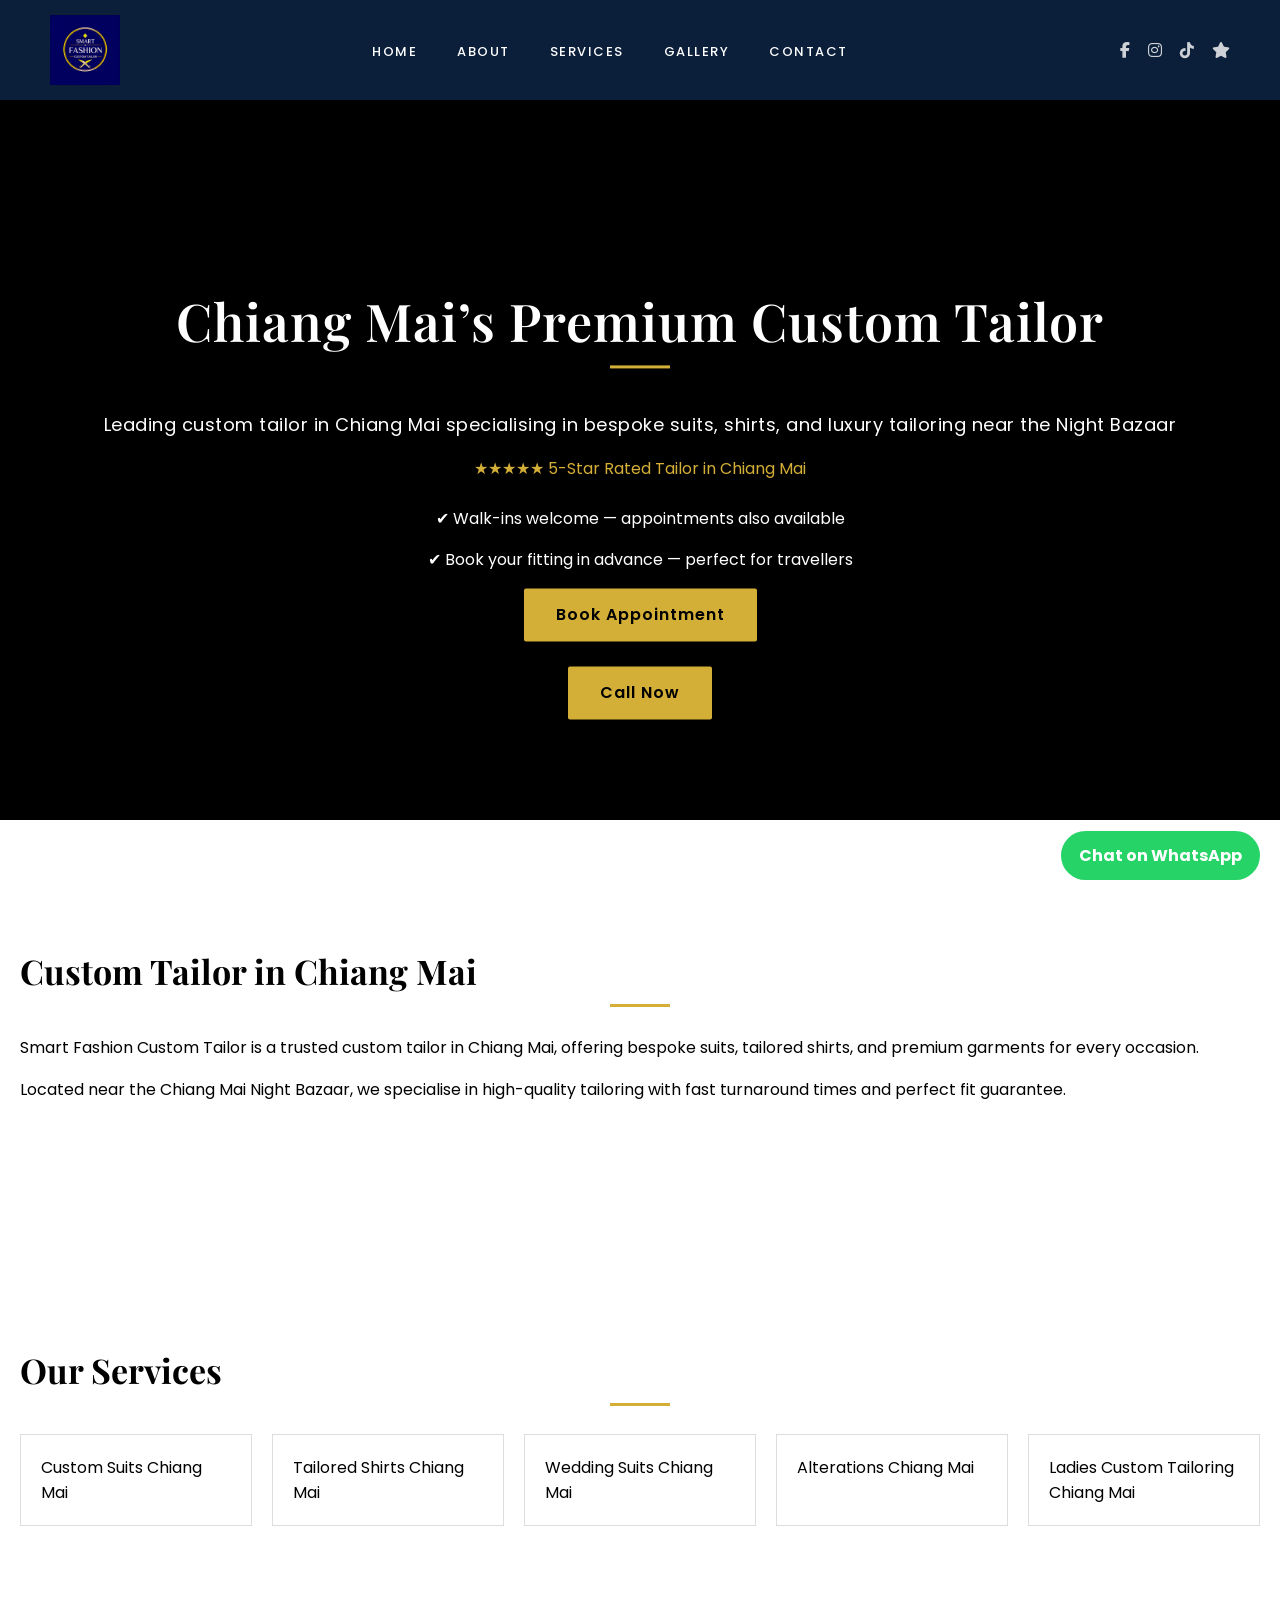
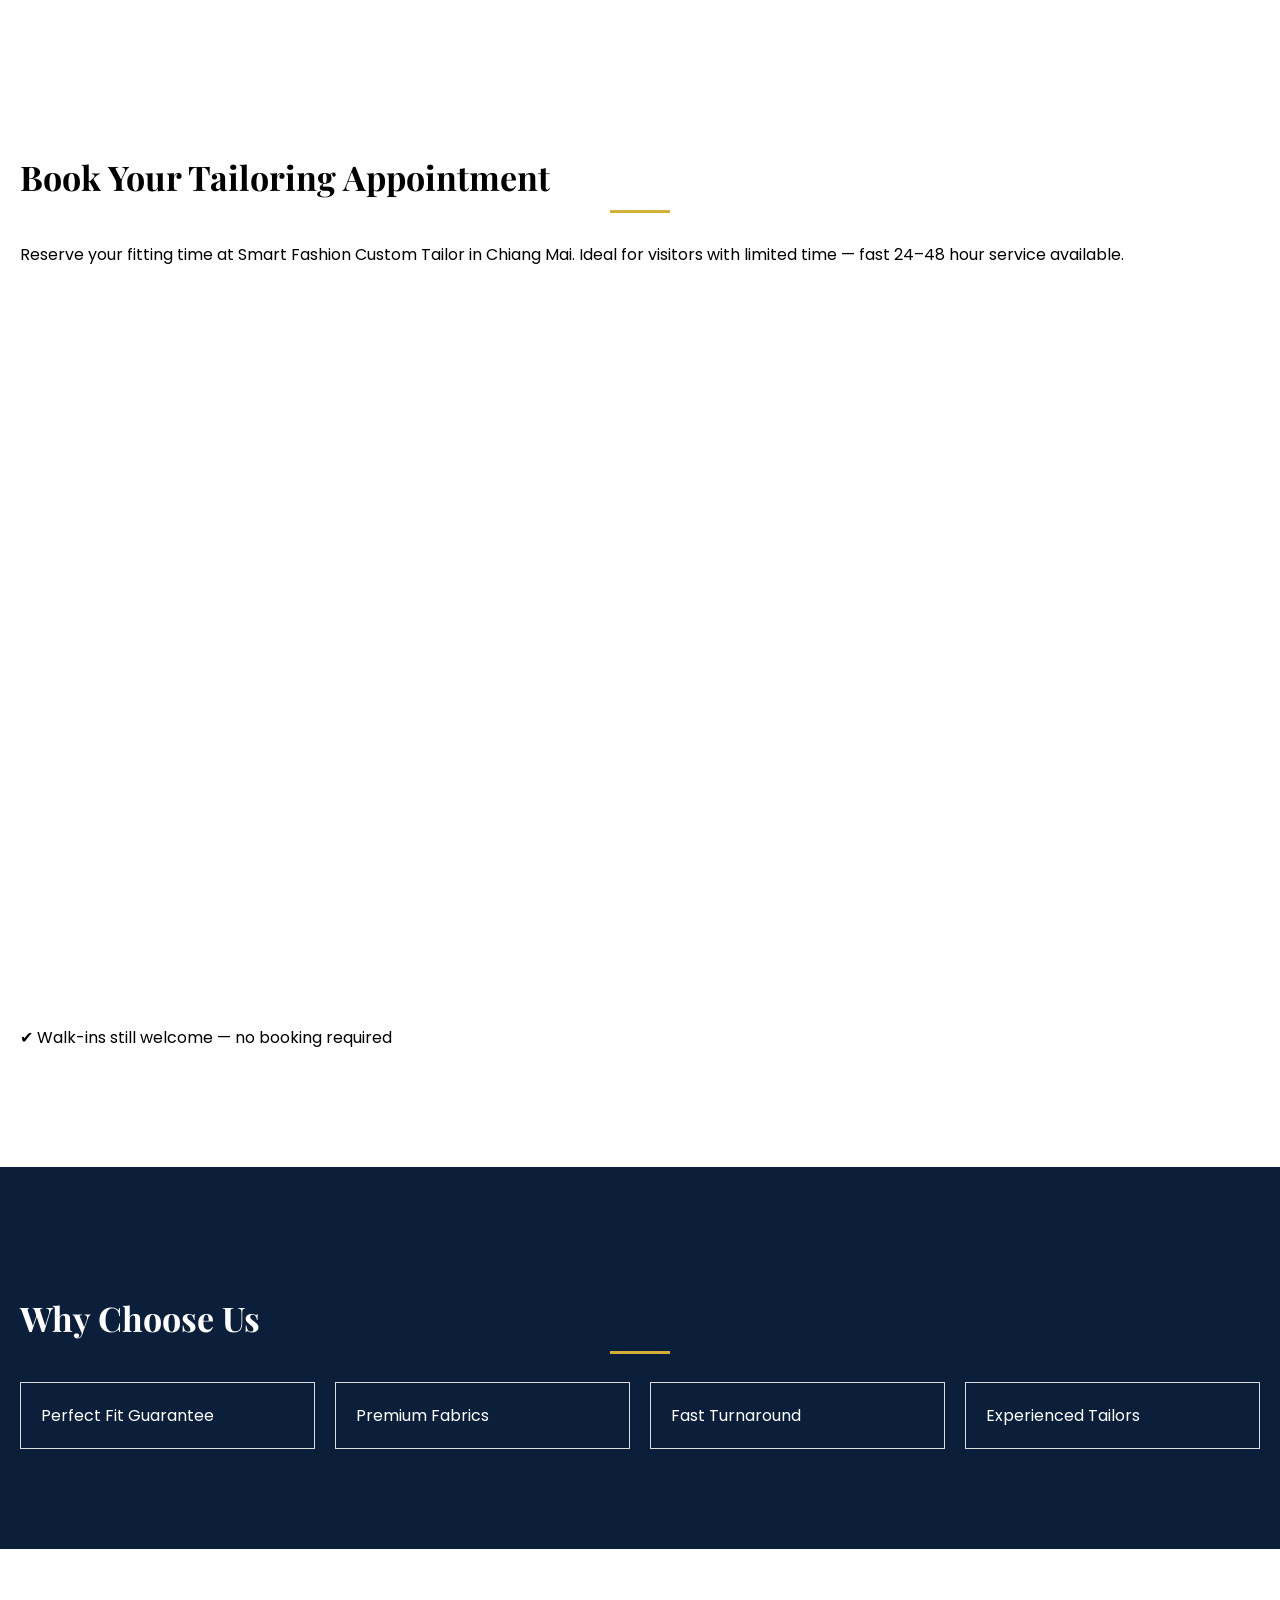
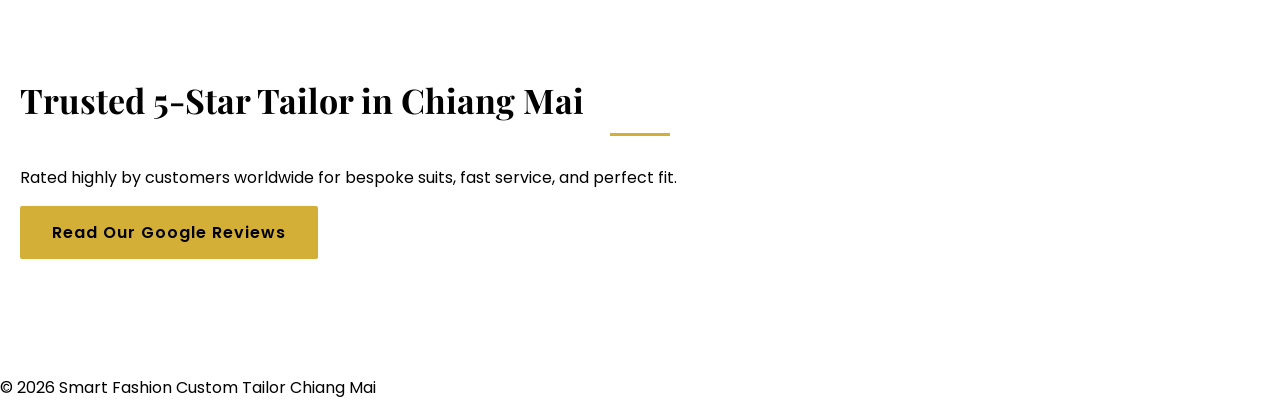
<file: index.html>
<!DOCTYPE html>
<html lang="en">
<head>
<meta charset="UTF-8">
<meta name="viewport" content="width=device-width, initial-scale=1.0">

<title>Custom Tailor Chiang Mai | Smart Fashion Custom Tailor</title>

<meta name="description" content="Premium custom tailor in Chiang Mai. Bespoke suits, shirts, and wedding tailoring with perfect fit in 24–48 hours. Visit Smart Fashion Custom Tailor today.">

<meta name="robots" content="index, follow">
  
<link rel="stylesheet" href="style.css">

<link href="https://fonts.googleapis.com/css2?family=Playfair+Display:wght@500;600&family=Poppins:wght@300;400;500&display=swap" rel="stylesheet">
<link rel="stylesheet" href="https://cdnjs.cloudflare.com/ajax/libs/font-awesome/6.5.0/css/all.min.css">
</head>

<body>

<header class="header">
  <img src="logo.jpg" alt="Smart Fashion Custom Tailor Logo" class="logo">

  <nav>
    <a href="index.html">Home</a>
    <a href="about.html">About</a>
    <a href="services.html">Services</a>
    <a href="gallery.html">Gallery</a>
    <a href="contact.html">Contact</a>
  </nav>

  <div class="socials">
    <a href="https://www.facebook.com/SmartFasionCustomTailor" target="_blank">
      <i class="fab fa-facebook-f"></i>
    </a>

    <a href="https://www.instagram.com/smart_fasion_custom_tailor/" target="_blank">
      <i class="fab fa-instagram"></i>
    </a>

    <a href="https://www.tiktok.com/@smartfashionchiangmai" target="_blank">
      <i class="fab fa-tiktok"></i>
    </a>

    <a href="https://www.tripadvisor.com/Attraction_Review-g293917-d8858176-Reviews-Smart_Fashion_Custom_Tailor-Chiang_Mai.html" target="_blank">
      <i class="fas fa-star"></i>
    </a>
  </div>
</header>

<section class="hero">

  <video autoplay muted loop playsinline webkit-playsinline class="hero-video" preload="auto">
    <source src="hero.mp4" type="video/mp4">
  </video>

  <div class="overlay"></div>

  <div class="hero-content">
    <h2>Chiang Mai’s Premium Custom Tailor</h2>

    <p class="subtitle">
      Leading custom tailor in Chiang Mai specialising in bespoke suits, shirts, and luxury tailoring near the Night Bazaar
    </p>

    <p class="trust">
      ★★★★★ 5-Star Rated Tailor in Chiang Mai
    </p>

    <!-- NEW -->
    <p style="margin-top:10px;">
    ✔ Walk-ins welcome — appointments also available
    </p>
    <p style="margin-top:10px;">
  ✔ Book your fitting in advance — perfect for travellers
</p>

   <a href="https://calendly.com/smartfashionchiangmai/30min" target="_blank" class="btn">
  Book Appointment
</a>
  
    <!-- NEW -->
    <br><br>
    <a href="tel:+66836367660" class="btn">Call Now</a>
  </div>

</section>

<section class="section">
  <h2>Custom Tailor in Chiang Mai</h2>

  <p>
    Smart Fashion Custom Tailor is a trusted custom tailor in Chiang Mai, offering bespoke suits, tailored shirts, and premium garments for every occasion.
  </p>

  <p>
    Located near the Chiang Mai Night Bazaar, we specialise in high-quality tailoring with fast turnaround times and perfect fit guarantee.
  </p>
</section>

<section class="section">
  <h2>Our Services</h2>
  <div class="grid">
    <div class="card">Custom Suits Chiang Mai</div>
    <div class="card">Tailored Shirts Chiang Mai</div>
    <div class="card">Wedding Suits Chiang Mai</div>
    <div class="card">Alterations Chiang Mai</div>
    <div class="card">Ladies Custom Tailoring Chiang Mai</div>
  </div>
</section>
<section class="section">
  <h2>Book Your Tailoring Appointment</h2>

  <p>
    Reserve your fitting time at Smart Fashion Custom Tailor in Chiang Mai. 
    Ideal for visitors with limited time — fast 24–48 hour service available.
  </p>

  <iframe 
    src="https://calendly.com/smartfashionchiangmai/30min"
    width="100%" 
    height="700" 
    style="border:none; margin-top:20px;">
  </iframe>
  <p style="margin-top:15px;">
  ✔ Walk-ins still welcome — no booking required
</p>
</section>
<section class="section dark">
  <h2>Why Choose Us</h2>
  <div class="grid">
    <div class="card">Perfect Fit Guarantee</div>
    <div class="card">Premium Fabrics</div>
    <div class="card">Fast Turnaround</div>
    <div class="card">Experienced Tailors</div>
  </div>
</section>

<!-- NEW -->
<section class="section">
  <h2>Trusted 5-Star Tailor in Chiang Mai</h2>

  <p>
    Rated highly by customers worldwide for bespoke suits, fast service, and perfect fit.
  </p>

  <a href="https://www.google.com/maps/place/Smart+Fashion+Custom+Tailor+Chiang+Mai" target="_blank" class="btn">
    Read Our Google Reviews
  </a>
</section>

<a href="https://wa.me/66836367660" class="whatsapp">Chat on WhatsApp</a>
   <script src="https://cdn.botpress.cloud/webchat/v3.6/inject.js"></script>
<script src="https://files.bpcontent.cloud/2026/04/07/02/20260407022443-PZRQ290R.js" defer></script>
<footer>
  <p>© 2026 Smart Fashion Custom Tailor Chiang Mai</p>
</footer>

</body>
</html>
</file>
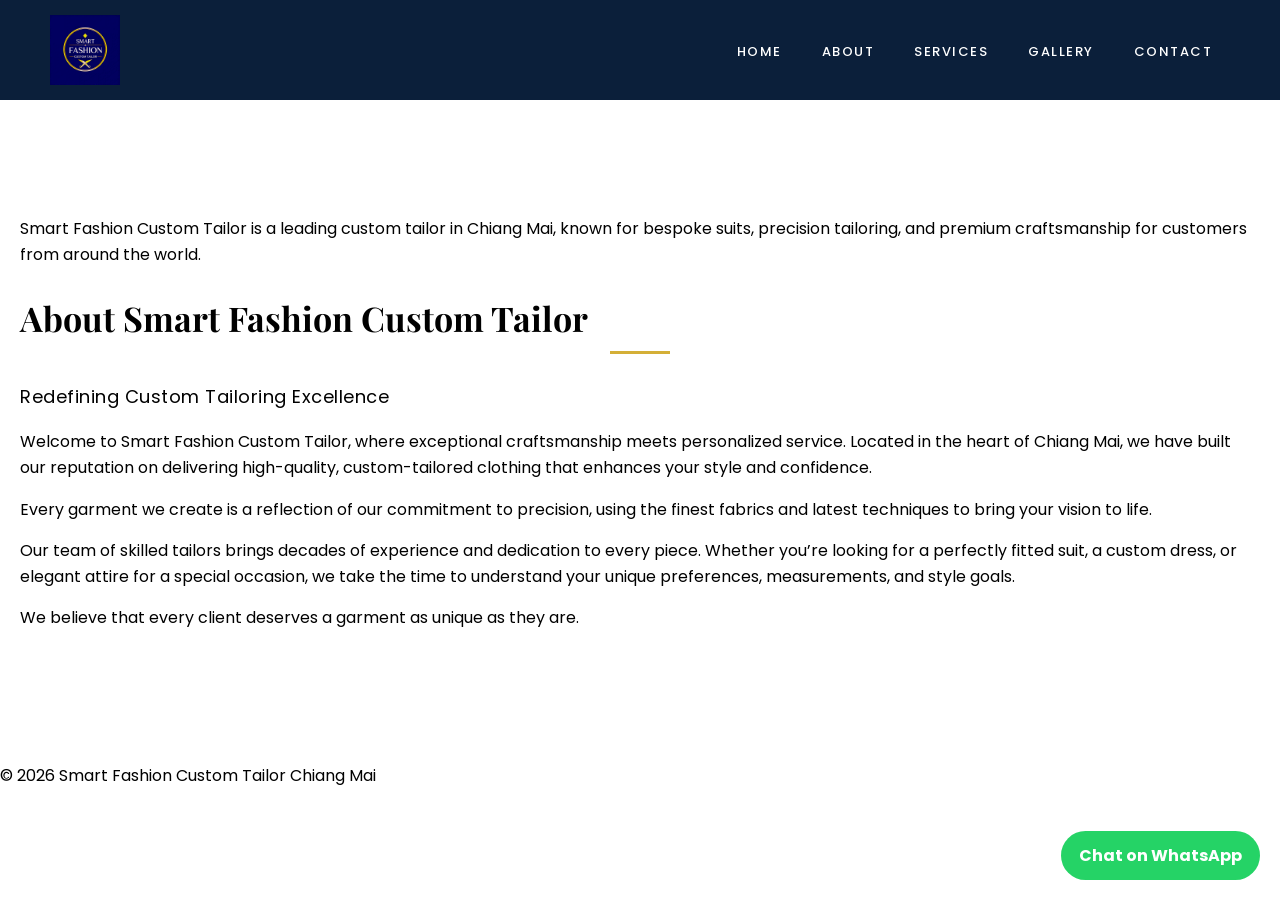
<file: about.html>
<!DOCTYPE html>
<html lang="en">
<head>
<meta charset="UTF-8">
<meta name="viewport" content="width=device-width, initial-scale=1.0">
<title>About Smart Fashion Custom Tailor | Chiang Mai Tailor</title>
  <meta name="description" content="Learn about Smart Fashion Custom Tailor in Chiang Mai. Experienced tailors creating high-quality bespoke suits and garments with precision and care.">
<link rel="stylesheet" href="style.css">
  <link href="https://fonts.googleapis.com/css2?family=Playfair+Display:wght@500;600&family=Poppins:wght@300;400;500&display=swap" rel="stylesheet">
</head>

<body>

<header class="header">
  <img src="logo.jpg" alt="Smart Fashion Custom Tailor Logo" class="logo">

  <nav>
    <a href="index.html">Home</a>
    <a href="about.html">About</a>
    <a href="services.html">Services</a>
    <a href="gallery.html">Gallery</a>
    <a href="contact.html">Contact</a>
  </nav>
</header>

<section class="section">
<p>
  Smart Fashion Custom Tailor is a leading custom tailor in Chiang Mai, known for bespoke suits, precision tailoring, and premium craftsmanship for customers from around the world.
</p>
  <h2>About Smart Fashion Custom Tailor</h2>

  <p class="subtitle">
    Redefining Custom Tailoring Excellence
  </p>

  <p>
    Welcome to Smart Fashion Custom Tailor, where exceptional craftsmanship meets personalized service. 
    Located in the heart of Chiang Mai, we have built our reputation on delivering high-quality, 
    custom-tailored clothing that enhances your style and confidence.
  </p>

  <p>
    Every garment we create is a reflection of our commitment to precision, using the finest fabrics 
    and latest techniques to bring your vision to life.
  </p>

  <p>
    Our team of skilled tailors brings decades of experience and dedication to every piece. Whether 
    you’re looking for a perfectly fitted suit, a custom dress, or elegant attire for a special 
    occasion, we take the time to understand your unique preferences, measurements, and style goals.
  </p>

  <p>
    We believe that every client deserves a garment as unique as they are.
  </p>

</section>
<a href="https://wa.me/66836367660" class="whatsapp">Chat on WhatsApp</a>
   <script src="https://cdn.botpress.cloud/webchat/v3.6/inject.js"></script>
<script src="https://files.bpcontent.cloud/2026/04/07/02/20260407022443-PZRQ290R.js" defer></script>
<footer>
  <p>© 2026 Smart Fashion Custom Tailor Chiang Mai</p>
</footer>

</body>
</html>
</file>
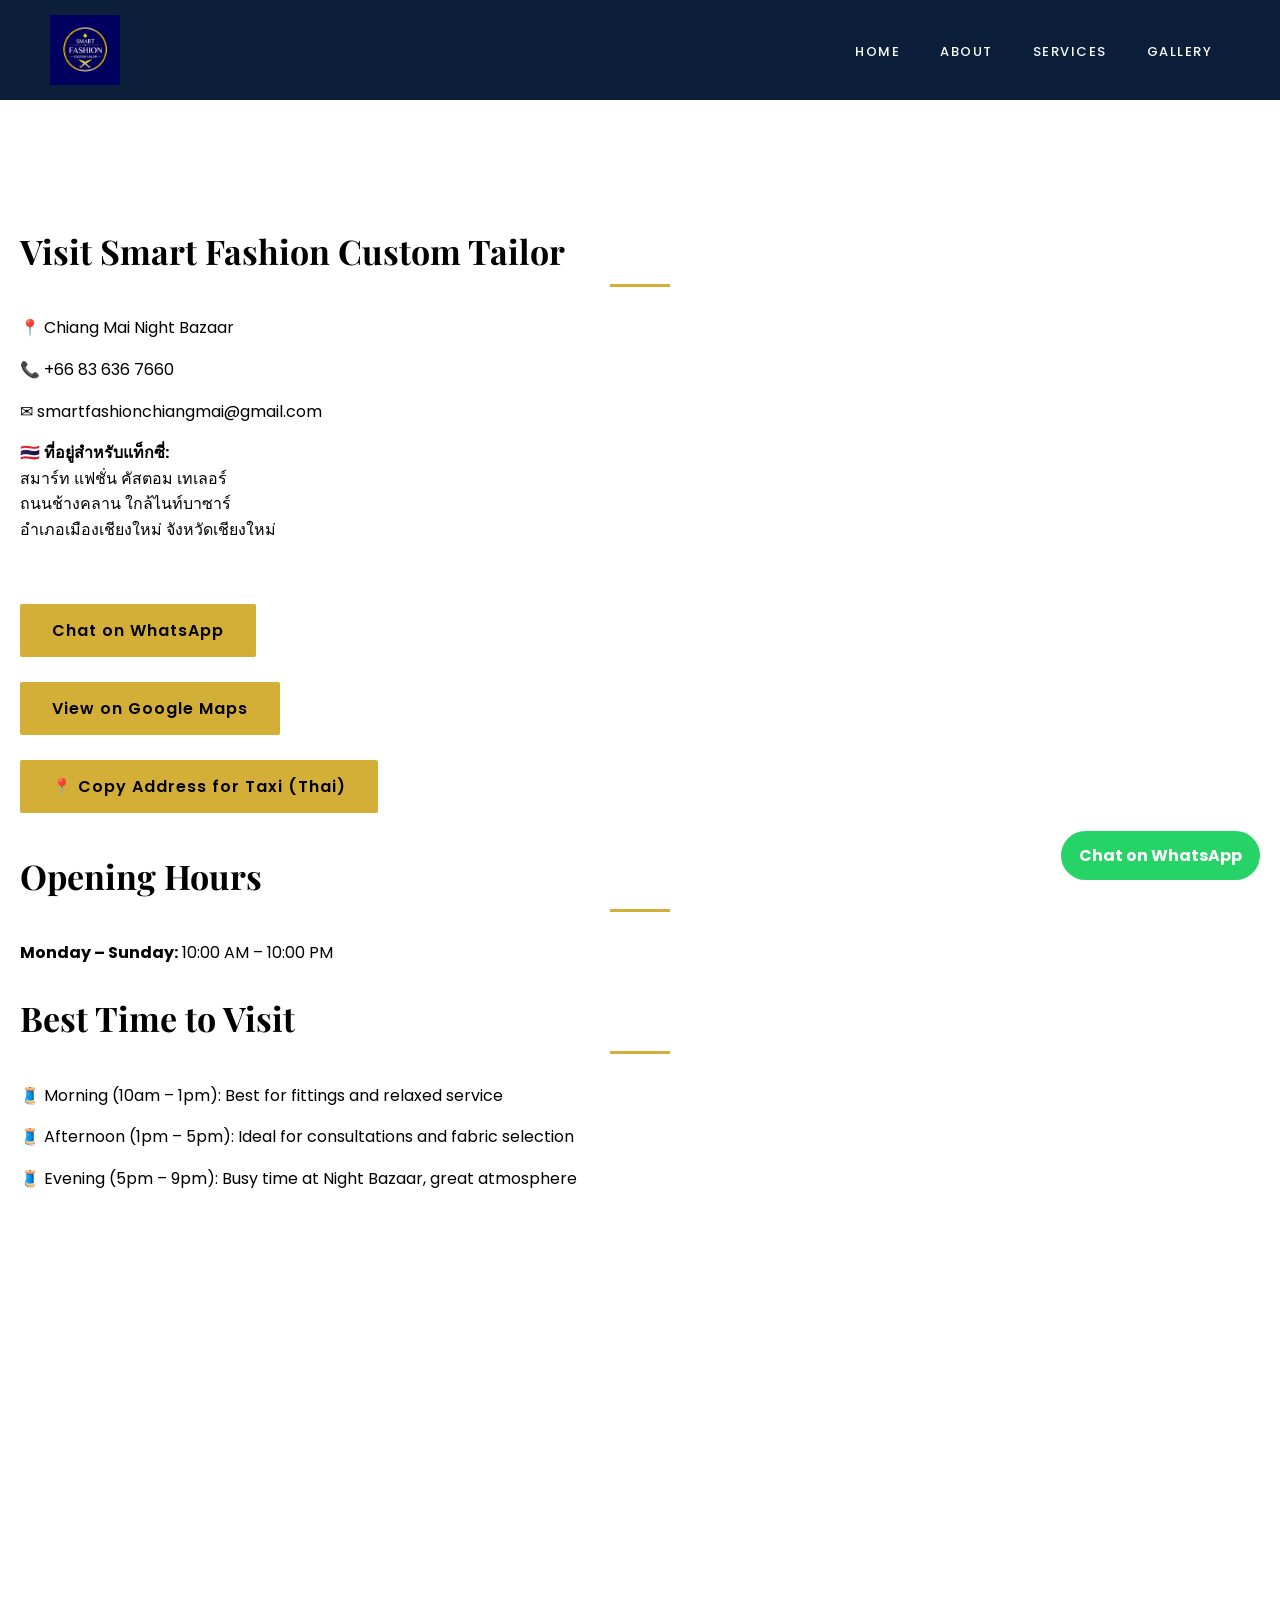
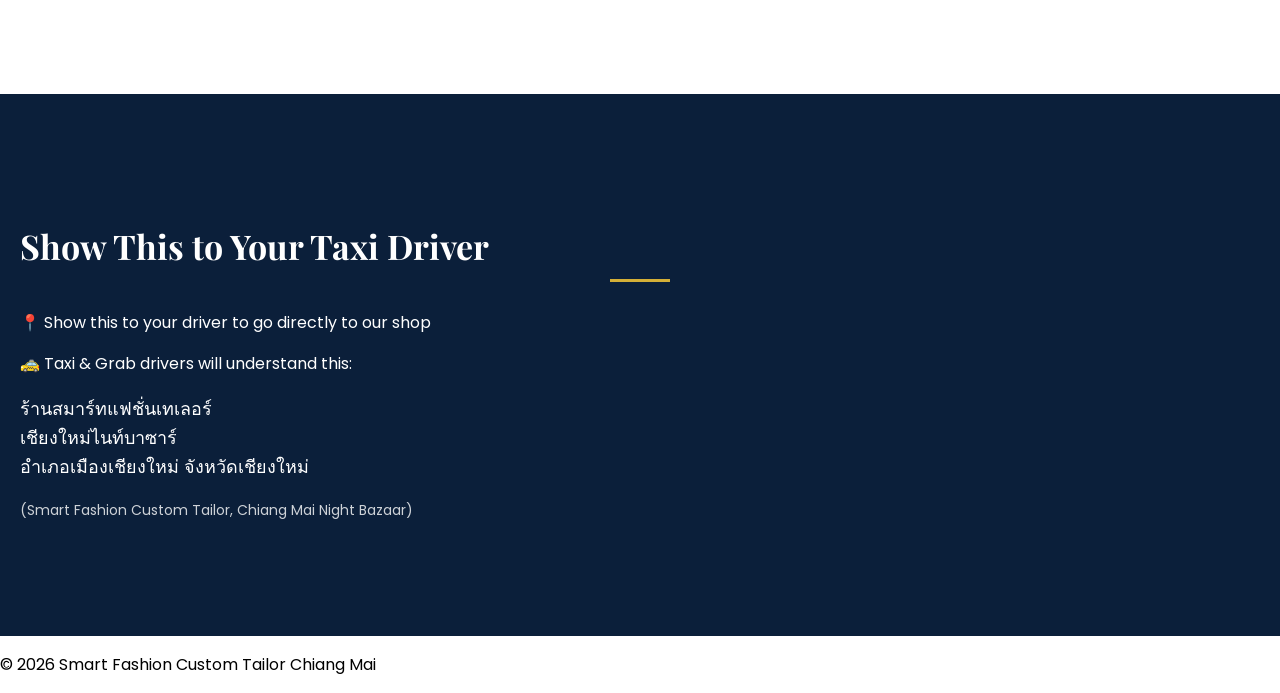
<file: contact.html>
<!DOCTYPE html>
<html lang="en">
<head>
<meta charset="UTF-8">
<meta name="viewport" content="width=device-width, initial-scale=1.0">
<title>Contact Smart Fashion Custom Tailor Chiang Mai</title>

<meta name="description" content="Visit Smart Fashion Custom Tailor in Chiang Mai Night Bazaar. Contact us for custom suits, tailoring services, and appointments.">

<link rel="stylesheet" href="style.css">

<link href="https://fonts.googleapis.com/css2?family=Playfair+Display:wght@500;600&family=Poppins:wght@300;400;500&display=swap" rel="stylesheet">
</head>

<body>

<header class="header">
  <img src="logo.jpg" alt="Smart Fashion Custom Tailor Logo" class="logo">

  <nav>
    <a href="index.html">Home</a>
    <a href="about.html">About</a>
    <a href="services.html">Services</a>
    <a href="gallery.html">Gallery</a>
  </nav>
</header>

<section class="section">
  <h2>Visit Smart Fashion Custom Tailor</h2>

  <p>📍 Chiang Mai Night Bazaar</p>
  <p>📞 +66 83 636 7660</p>
  <p>✉ smartfashionchiangmai@gmail.com</p>

  <!-- THAI ADDRESS -->
  <p>
    🇹🇭 <strong>ที่อยู่สำหรับแท็กซี่:</strong><br>
    สมาร์ท แฟชั่น คัสตอม เทเลอร์<br>
    ถนนช้างคลาน ใกล้ไนท์บาซาร์<br>
    อำเภอเมืองเชียงใหม่ จังหวัดเชียงใหม่
  </p>

  <br>

  <!-- BUTTONS -->
  <div style="margin-top:20px;">
    <a href="https://wa.me/66836367660" class="btn">Chat on WhatsApp</a>
    <br><br>

    <a href="https://www.google.com/maps/place/Smart+Fashion+Custom+Tailor+Chiang+Mai" 
       target="_blank" 
       class="btn">
       View on Google Maps
    </a>
    <br><br>

    <a href="#" class="btn" onclick="copyThaiAddress()">
      📍 Copy Address for Taxi (Thai)
    </a>
  </div>

  <!-- OPENING HOURS -->
  <div style="margin-top:40px;">

    <h2>Opening Hours</h2>
    <p><strong>Monday – Sunday:</strong> 10:00 AM – 10:00 PM</p>

    <h2 style="margin-top:30px;">Best Time to Visit</h2>

    <p>🧵 Morning (10am – 1pm): Best for fittings and relaxed service</p>
    <p>🧵 Afternoon (1pm – 5pm): Ideal for consultations and fabric selection</p>
    <p>🧵 Evening (5pm – 9pm): Busy time at Night Bazaar, great atmosphere</p>

  </div>

  <!-- MAP -->
  <iframe 
    src="https://www.google.com/maps?q=Smart+Fashion+Custom+Tailor+Chiang+Mai&output=embed"
    width="100%" 
    height="350" 
    style="border:0; margin-top:30px;"
    allowfullscreen=""
    loading="lazy">
  </iframe>

</section>

<!-- TAXI SECTION -->
<section class="section dark">
  <h2>Show This to Your Taxi Driver</h2>

  <p>📍 Show this to your driver to go directly to our shop</p>
  <p>🚕 Taxi & Grab drivers will understand this:</p>

  <p style="font-size: 18px;">
    ร้านสมาร์ทแฟชั่นเทเลอร์<br>
    เชียงใหม่ไนท์บาซาร์<br>
    อำเภอเมืองเชียงใหม่ จังหวัดเชียงใหม่
  </p>

  <p style="margin-top:10px; font-size:14px; opacity:0.8;">
    (Smart Fashion Custom Tailor, Chiang Mai Night Bazaar)
  </p>
</section>

<!-- WHATSAPP FLOAT BUTTON -->
<a href="https://wa.me/66836367660" class="whatsapp">Chat on WhatsApp</a>

<!-- FOOTER -->
<footer>
  <p>© 2026 Smart Fashion Custom Tailor Chiang Mai</p>
</footer>

<!-- SCRIPT -->
<script>
function copyThaiAddress() {
  const address = "สมาร์ท แฟชั่น คัสตอม เทเลอร์ ถนนช้างคลาน ใกล้ไนท์บาซาร์ อำเภอเมืองเชียงใหม่ จังหวัดเชียงใหม่";
  navigator.clipboard.writeText(address).then(function() {
    alert("Thai address copied! Show this to your taxi driver.");
  });
}
</script>
   <script src="https://cdn.botpress.cloud/webchat/v3.6/inject.js"></script>
<script src="https://files.bpcontent.cloud/2026/04/07/02/20260407022443-PZRQ290R.js" defer></script>
</body>
</html>
</file>
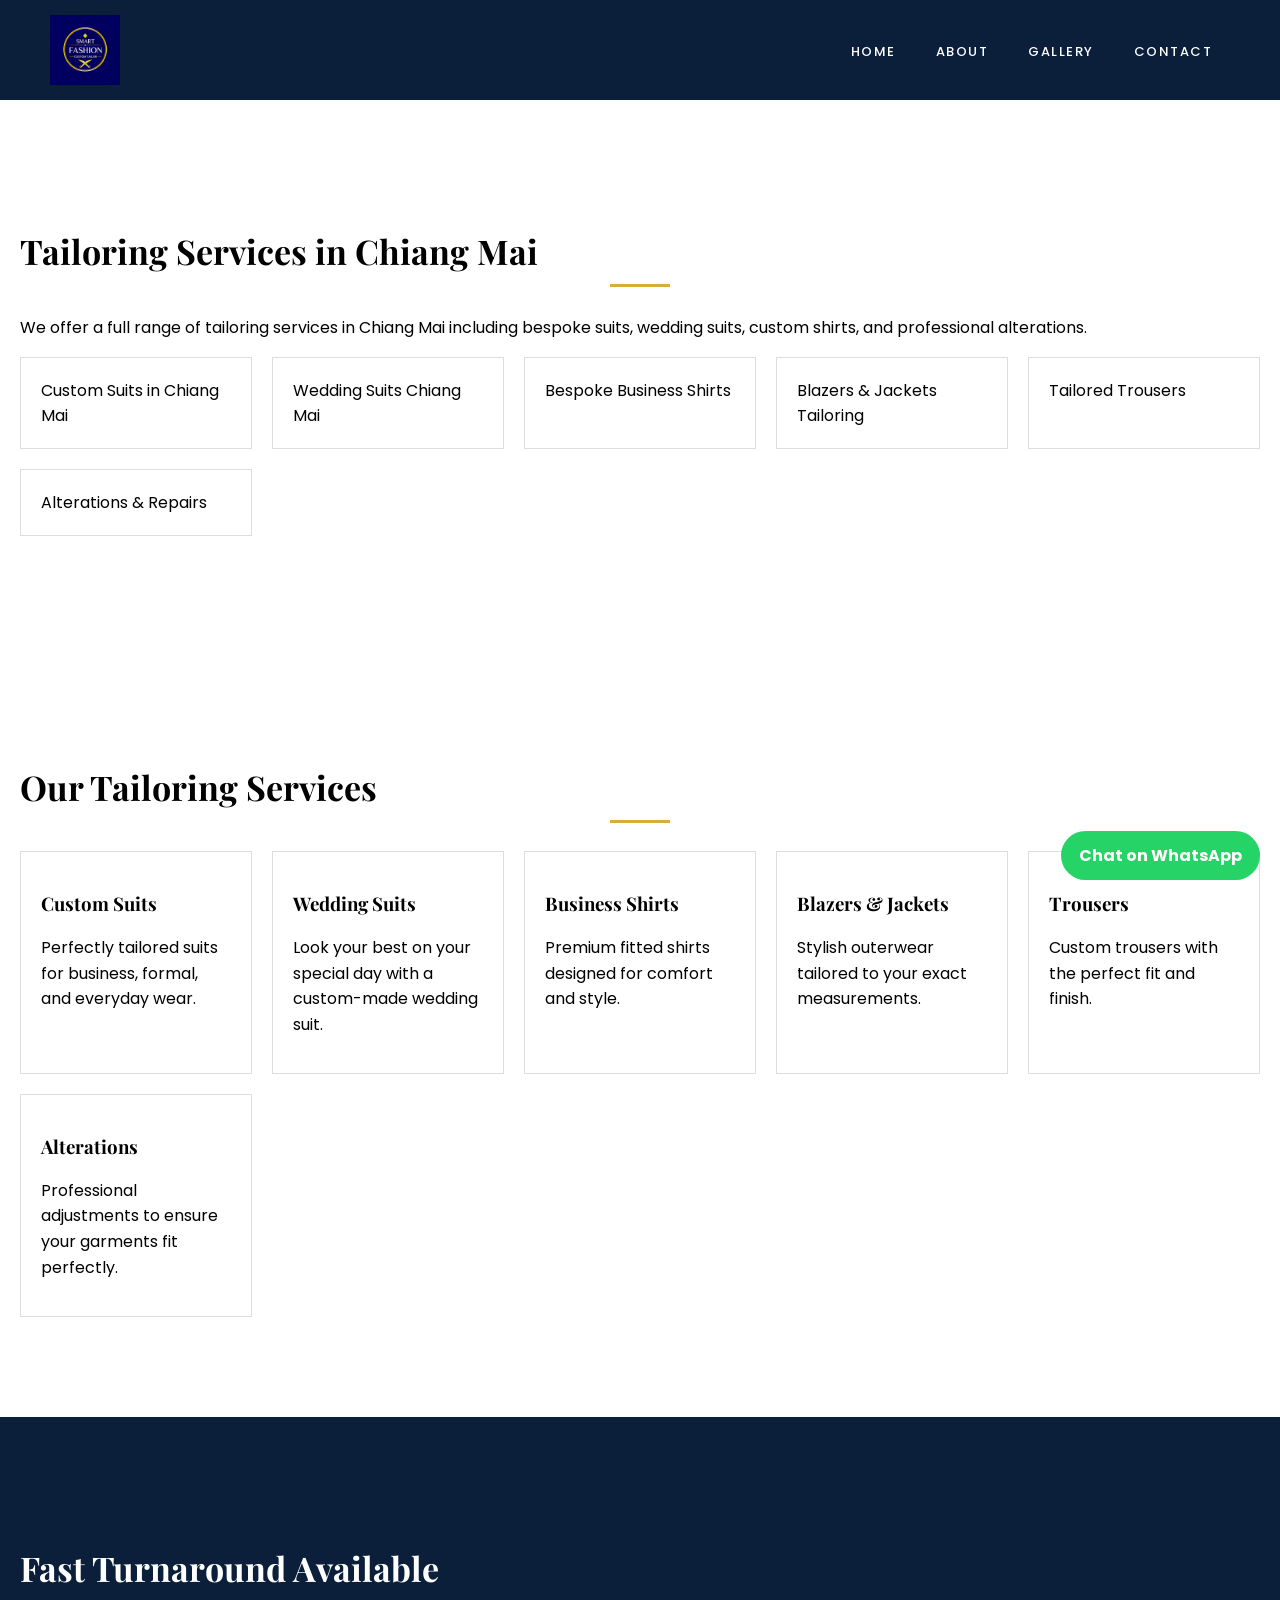
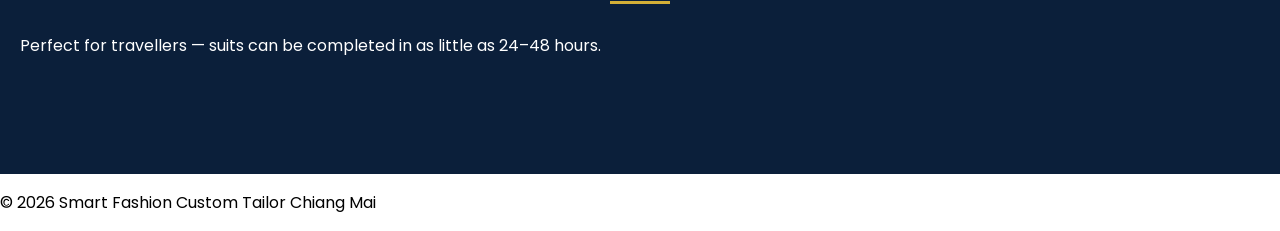
<file: services.html>
<!DOCTYPE html>
<html lang="en">
<head>
<meta charset="UTF-8">
<meta name="viewport" content="width=device-width, initial-scale=1.0">
<title>Custom Suits & Tailoring Services Chiang Mai</title>

<meta name="description" content="Custom tailoring services in Chiang Mai including bespoke suits, wedding suits, shirts, and alterations. Premium quality and perfect fit guaranteed.">

<link rel="stylesheet" href="style.css">

<link href="https://fonts.googleapis.com/css2?family=Playfair+Display:wght@500;600&family=Poppins:wght@300;400;500&display=swap" rel="stylesheet">
</head>

<body>

<header class="header">
  <img src="logo.jpg" alt="Smart Fashion Custom Tailor Logo" class="logo">

  <nav>
    <a href="index.html">Home</a>
    <a href="about.html">About</a>
    <a href="gallery.html">Gallery</a>
    <a href="contact.html">Contact</a>
  </nav>
</header>

<!-- SEO SECTION -->
<section class="section">

  <h2>Tailoring Services in Chiang Mai</h2>

  <p>
    We offer a full range of tailoring services in Chiang Mai including bespoke suits, wedding suits, custom shirts, and professional alterations.
  </p>

  <!-- KEYWORD CARDS -->
  <div class="grid">
    <div class="card">Custom Suits in Chiang Mai</div>
    <div class="card">Wedding Suits Chiang Mai</div>
    <div class="card">Bespoke Business Shirts</div>
    <div class="card">Blazers & Jackets Tailoring</div>
    <div class="card">Tailored Trousers</div>
    <div class="card">Alterations & Repairs</div>
  </div>

</section>

<!-- DETAILED SERVICES -->
<section class="section">

  <h2>Our Tailoring Services</h2>

  <div class="grid">

    <div class="card">
      <h3>Custom Suits</h3>
      <p>Perfectly tailored suits for business, formal, and everyday wear.</p>
    </div>

    <div class="card">
      <h3>Wedding Suits</h3>
      <p>Look your best on your special day with a custom-made wedding suit.</p>
    </div>

    <div class="card">
      <h3>Business Shirts</h3>
      <p>Premium fitted shirts designed for comfort and style.</p>
    </div>

    <div class="card">
      <h3>Blazers & Jackets</h3>
      <p>Stylish outerwear tailored to your exact measurements.</p>
    </div>

    <div class="card">
      <h3>Trousers</h3>
      <p>Custom trousers with the perfect fit and finish.</p>
    </div>

    <div class="card">
      <h3>Alterations</h3>
      <p>Professional adjustments to ensure your garments fit perfectly.</p>
    </div>

  </div>

</section>

<!-- FAST TURNAROUND -->
<section class="section dark">
  <h2>Fast Turnaround Available</h2>
  <p>Perfect for travellers — suits can be completed in as little as 24–48 hours.</p>
</section>

<!-- WHATSAPP -->
<a href="https://wa.me/66836367660" class="whatsapp">Chat on WhatsApp</a>

     <script src="https://cdn.botpress.cloud/webchat/v3.6/inject.js"></script>
<script src="https://files.bpcontent.cloud/2026/04/07/02/20260407022443-PZRQ290R.js" defer></script>
<!-- FOOTER -->
<footer>
  <p>© 2026 Smart Fashion Custom Tailor Chiang Mai</p>
</footer>

</body>
</html>
</file>
<file: style.css>
/* ======================
   ROOT COLOURS
====================== */
:root {
  --primary: #0b1f3a;
  --secondary: #d4af37;
  --dark: #000000;
  --light: #ffffff;
}

/* ======================
   RESET
====================== */
html, body {
  margin: 0;
  padding: 0;
  font-family: 'Poppins', sans-serif;
  background: #fff;
  scroll-behavior: smooth;
}

/* ======================
   HEADINGS
====================== */
h1, h2, h3 {
  font-family: 'Playfair Display', serif;
}

h2 {
  position: relative;
  font-size: 34px;
}

h2::after {
  content: "";
  width: 60px;
  height: 3px;
  background: var(--secondary);
  display: block;
  margin: 10px auto 0;
}

/* ======================
   HEADER
====================== */
.header {
  position: sticky;
  top: 0;
  background: var(--primary);
  color: white;
  display: flex;
  align-items: center;
  justify-content: space-between;
  padding: 10px 50px;
  height: 80px;
  z-index: 1000;
}

.logo {
  height: 70px;
  object-fit: contain;
}

nav a {
  color: white;
  margin: 0 18px;
  text-decoration: none;
  font-weight: 500;
  letter-spacing: 1.5px;
  text-transform: uppercase;
  font-size: 13px;
  position: relative;
  transition: color 0.3s ease;
}
nav a::after {
  content: "";
  position: absolute;
  left: 50%;
  bottom: -6px;
  width: 0;
  height: 2px;
  background: var(--secondary);
  transition: all 0.3s ease;
  transform: translateX(-50%);
}

nav a:hover::after {
  width: 100%;
}

nav a:hover {
  color: var(--secondary);
}

/* ======================
   HERO (VIDEO FIXED)
====================== */
.hero {
  position: relative;
  height: 80vh;
  min-height: 500px;
  overflow: hidden;
  background: url('https://images.unsplash.com/photo-1521335629791-ce4aec67dd53') center/cover no-repeat;
}

.hero-video {
  position: absolute;
  top: 50%;
  left: 50%;
  width: 100%;
  height: 100%;
  object-fit: cover;
  transform: translate(-50%, -50%);
  z-index: 0;
}

.overlay {
  position: absolute;
  width: 100%;
  height: 100%;
  background: rgba(0,0,0,0.6);
  z-index: 1;
}

.hero-content {
  position: relative;
  z-index: 2;
  text-align: center;
  color: white;
  top: 50%;
  transform: translateY(-50%);
  padding: 0 20px;
}

.hero-content h2 {
  font-size: 52px;
  letter-spacing: 1px;
  font-weight: 600;
}

.subtitle {
  font-size: 18px;
  letter-spacing: 0.5px;
  opacity: 0.85;
}
.trust {
  color: var(--secondary);
  margin-bottom: 25px;
}

/* ======================
   BUTTON
====================== */
.btn {
  background: var(--secondary);
  color: black;
  padding: 14px 32px;
  text-decoration: none;
  font-weight: 600;
  border-radius: 2px;
  display: inline-block;
  transition: all 0.3s ease;
  letter-spacing: 1px;
}

.btn:hover {
  background: #b8962e;
  transform: translateY(-2px);
}

/* ======================
   SECTIONS
====================== */
.section {
  padding: 100px 20px;
}

.section p {
  line-height: 1.6;
}

.dark {
  background: var(--primary);
  color: white;
}

/* ======================
   GRID
====================== */
.grid {
  display: grid;
  grid-template-columns: repeat(auto-fit, minmax(200px, 1fr));
  gap: 20px;
}

/* ======================
   CARDS
====================== */
.card {
  padding: 20px;
  border: 1px solid #ddd;
  transition: 0.3s;
}

.card:hover {
  border-color: var(--secondary);
  transform: translateY(-8px);
  box-shadow: 0 10px 30px rgba(0,0,0,0.1);
}

/* ======================
   GALLERY
====================== */
.gallery {
  display: grid;
  grid-template-columns: repeat(auto-fit, minmax(200px, 1fr));
  gap: 10px;
}

.gallery img {
  width: 100%;
  height: 250px;
  object-fit: cover;
  transition: 0.3s;
}

.gallery img:hover {
  transform: scale(1.05);
}

/* ======================
   WHATSAPP BUTTON
====================== */
.whatsapp {
  position: fixed;
  bottom: 20px;
  right: 20px;
  background: #25D366;
  color: white;
  padding: 12px 18px;
  border-radius: 50px;
  text-decoration: none;
  font-weight: bold;
}

/* ======================
   MOBILE OPTIMISATION
====================== */
.hero-video {
  background: black;
}

  .hero {
    background: url('https://images.unsplash.com/photo-1521335629791-ce4aec67dd53?auto=format&fit=crop&w=1200&q=80') center/cover no-repeat;
  }
}
/* HERO FADE-IN */
.hero-content {
  animation: fadeUp 1.2s ease forwards;
  opacity: 0;
}

.hero-content h2 {
  animation: fadeUp 1s ease forwards;
  animation-delay: 0.2s;
  opacity: 0;
}

.subtitle {
  animation: fadeUp 1s ease forwards;
  animation-delay: 0.4s;
  opacity: 0;
}

.trust {
  animation: fadeUp 1s ease forwards;
  animation-delay: 0.6s;
  opacity: 0;
}

.btn {
  animation: fadeUp 1s ease forwards;
  animation-delay: 0.8s;
  opacity: 0;
}

@keyframes fadeUp {
  from {
    transform: translateY(30px);
    opacity: 0;
  }
  to {
    transform: translateY(0);
    opacity: 1;
  }
}
/* SOCIAL ICONS - LUXURY */
.socials {
  display: flex;
  gap: 18px;
  align-items: center;
}

.socials a {
  color: white;
  font-size: 16px;
  transition: all 0.3s ease;
  opacity: 0.8;
}

.socials a:hover {
  color: var(--secondary);
  opacity: 1;
  transform: translateY(-2px);
}
.socials {
  margin-left: 20px;
}
</file>
